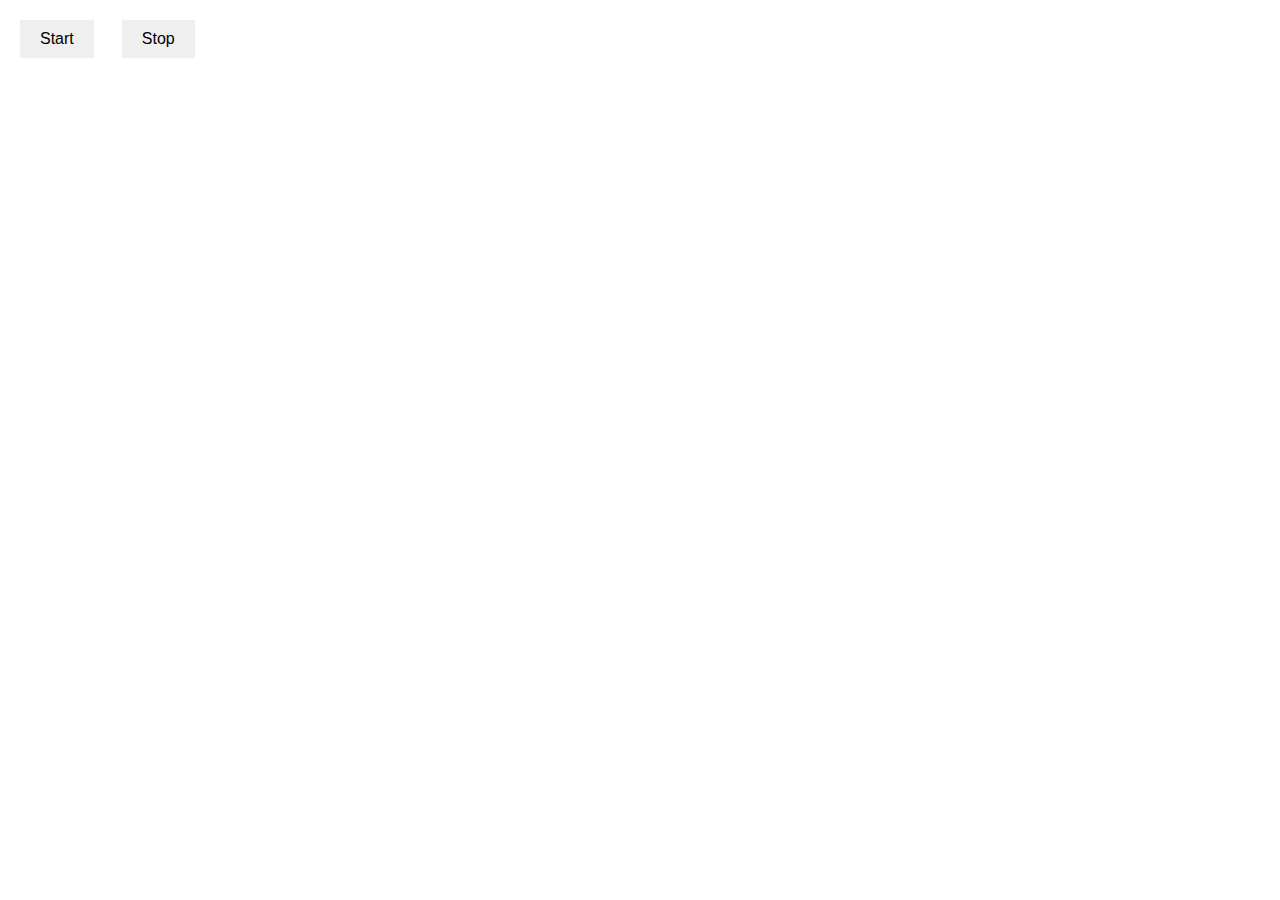
<file: Async Javascript/unlimited background colors/index.html>
<!DOCTYPE html>
<html lang="en">
<head>
    <meta charset="UTF-8">
    <meta name="viewport" content="width=device-width, initial-scale=1.0">
    <title>Unlimited background colors</title>
    <style>
        .start, .stop{
            padding: 10px 20px;
            font-size: 16px;
            margin: 10px;
            cursor: pointer;
            border: white solid 2px;
            color: black
        }
    </style>
</head>
<body>
    <div class="main">
        <button class="start">Start</button>
        <button class="stop">Stop</button>
    </div>
</body>
<script src="script.js"></script>
</html>
</file>
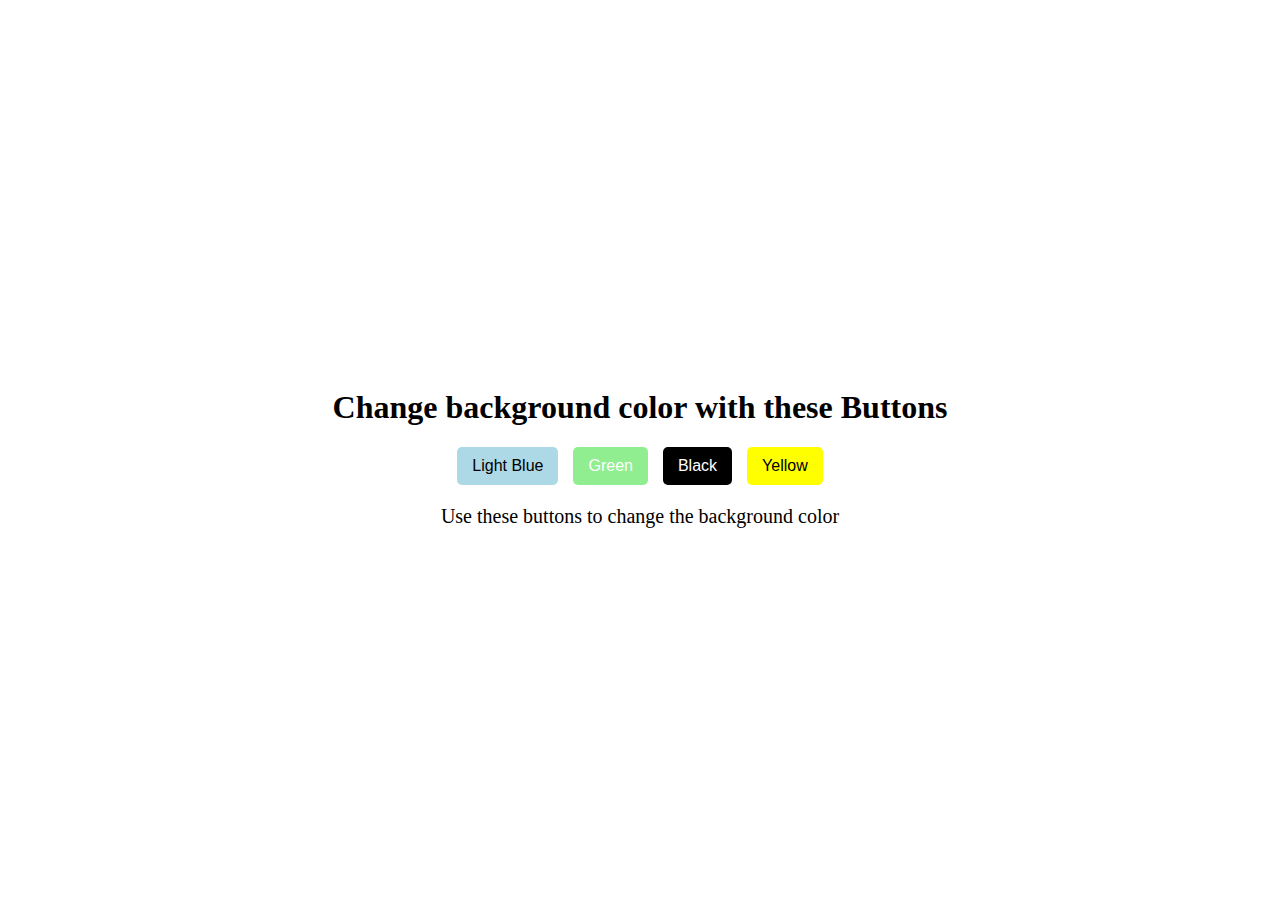
<file: projects/background color changer/index.html>
<!DOCTYPE html>
<html lang="en">

<head>
    <meta charset="UTF-8">
    <meta name="viewport" content="width=device-width, initial-scale=1.0">
    <title>Background Color changer</title>
    <link rel="stylesheet" href="style.css">
</head>

<body>
    <div class="mainbody">

        <h1 class="Heading-1">Change background color with these Buttons</h1>
        <div class="Buttons">
            <button class="btn Light-blue">Light Blue</button>
            <button class="btn Green">Green</button>
            <button class="btn Black">Black</button>
            <button class="btn Yellow">Yellow</button>
        </div>
        <p class="para">Use these buttons to change the background color</p>
    </div>
    <script src="script.js"></script>
</body>

</html>
</file>
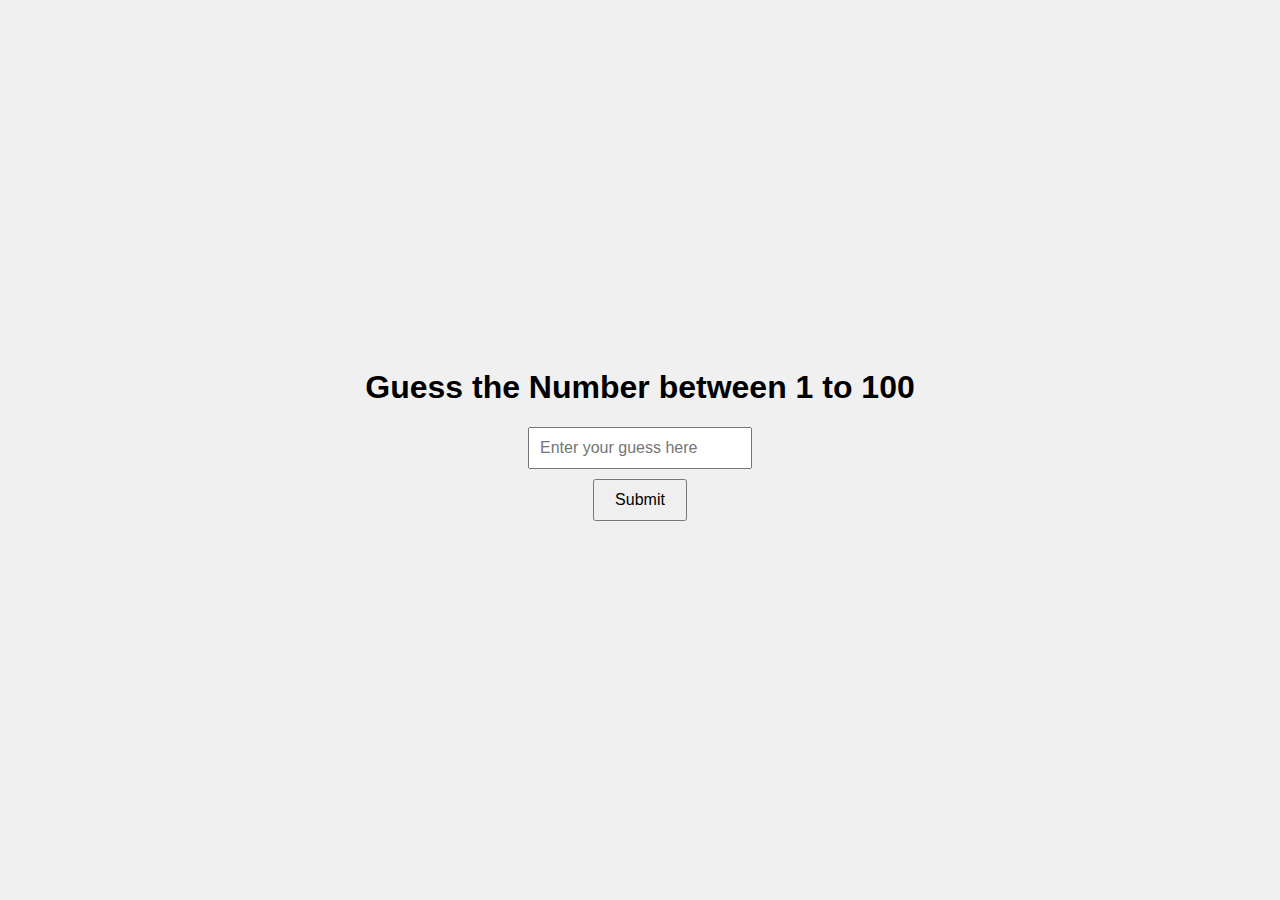
<file: projects/number guessor/index.html>
<!DOCTYPE html>
<html lang="en">
<head>
    <meta charset="UTF-8">
    <meta name="viewport" content="width=device-width, initial-scale=1.0">
    <title>Guess the Number</title>
    <link rel="stylesheet" href="style.css">
</head>
<body>
    <div class="mainbody">
        <h1 class="heading-1">Guess the Number between 1 to 100</h1>
        <form class="form" action="">
            <input type="number" name="number-input" id="number-input" placeholder="Enter your guess here">
            <button class="btn" >Submit</button>
            <p class="para"></p>
        </form>
    </div>
</body>
<script src="script.js"></script>
</html>
</file>
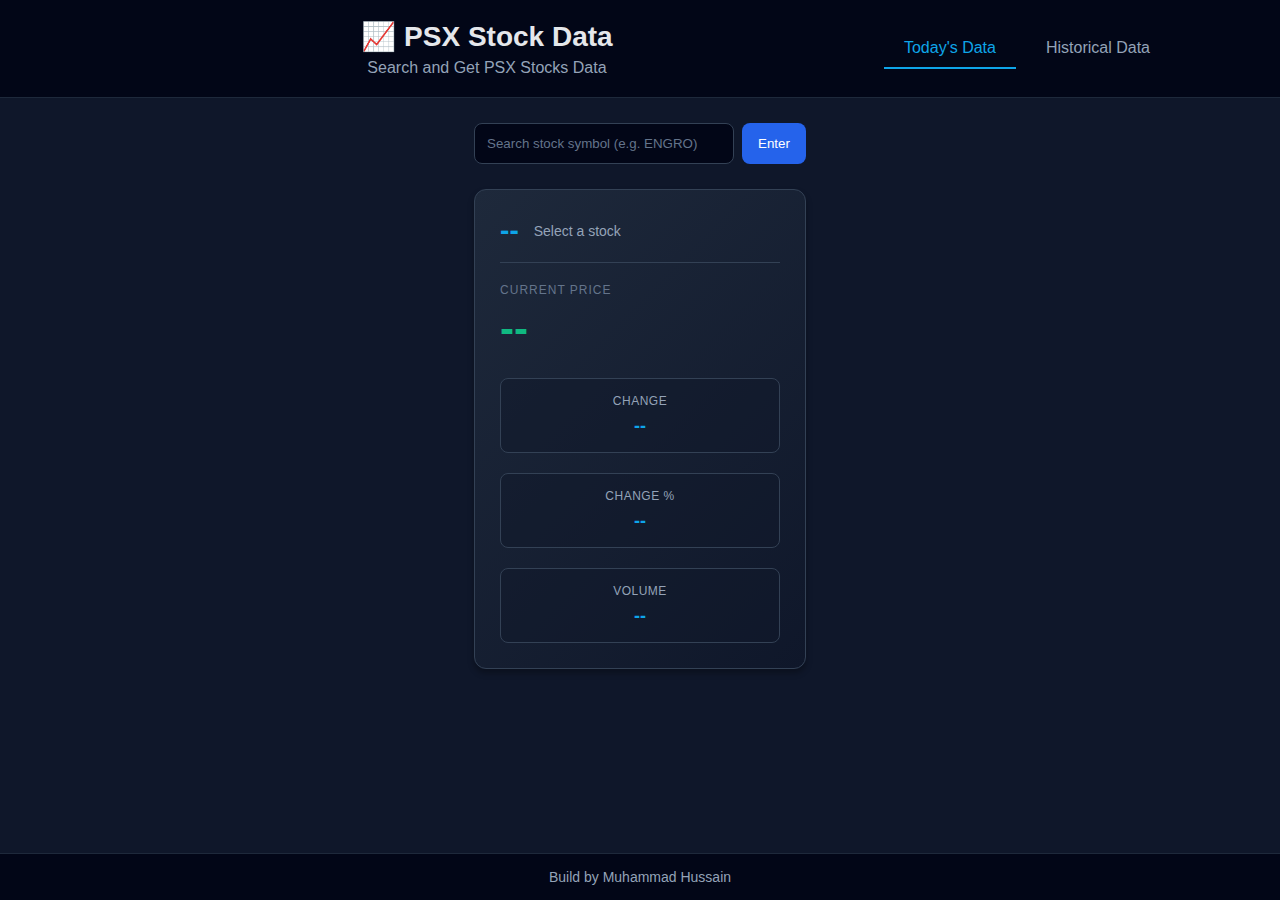
<file: projects/Stock price viewer/index.html>
<!DOCTYPE html>
<html lang="en">

<head>
    <meta charset="UTF-8" />
    <meta name="viewport" content="width=device-width, initial-scale=1.0" />
    <title>PSX Stock Dashboard</title>
    <link rel="stylesheet" href="style.css" />
</head>

<body>

    <!-- Header -->
    <header class="header">
        <div class="header-content">
            <div class="header-title">
                <h1>📈 PSX Stock Data</h1>
                <p>Search and Get PSX Stocks Data</p>
            </div>
            <nav class="header-nav">
                <a href="index.html" class="nav-tab active">Today's Data</a>
                <a href="historical.html" class="nav-tab">Historical Data</a>
            </nav>
        </div>
    </header>

    <!-- Main Container -->
    <main class="container">

        <!-- Top Controls -->
        <section class="controls">

            <!-- Search -->
            <div class="search-box">
                <input id="search-input" type="text" placeholder="Search stock symbol (e.g. ENGRO)" />
                <button class="enter-btn">Enter</button>
            </div>

        </section>

        <!-- Stock Info Card -->
        <section class="stock-info-section">
            <div class="stock-card">
                <div class="stock-header">
                    <h2 id="stock-symbol">--</h2>
                    <p id="stock-name" class="stock-name">Select a stock</p>
                </div>
                
                <div class="stock-price-box">
                    <div class="price-main">
                        <span class="label">Current Price</span>
                        <h1 id="stock-price" class="price">--</h1>
                    </div>
                </div>

                <div class="stock-stats">
                    <div class="stat-item">
                        <span class="stat-label">Change</span>
                        <p id="stock-change" class="stat-value">--</p>
                    </div>
                    <div class="stat-item">
                        <span class="stat-label">Change %</span>
                        <p id="stock-change-percent" class="stat-value">--</p>
                    </div>
                    <div class="stat-item">
                        <span class="stat-label">Volume</span>
                        <p id="stock-volume" class="stat-value">--</p>
                    </div>
                </div>
            </div>
        </section>

        

    </main>

    <!-- Footer -->
    <footer class="footer">
        <p>Build by Muhammad Hussain</p>
    </footer>

    <script src="script.js"></script>
</body>

</html>
</file>
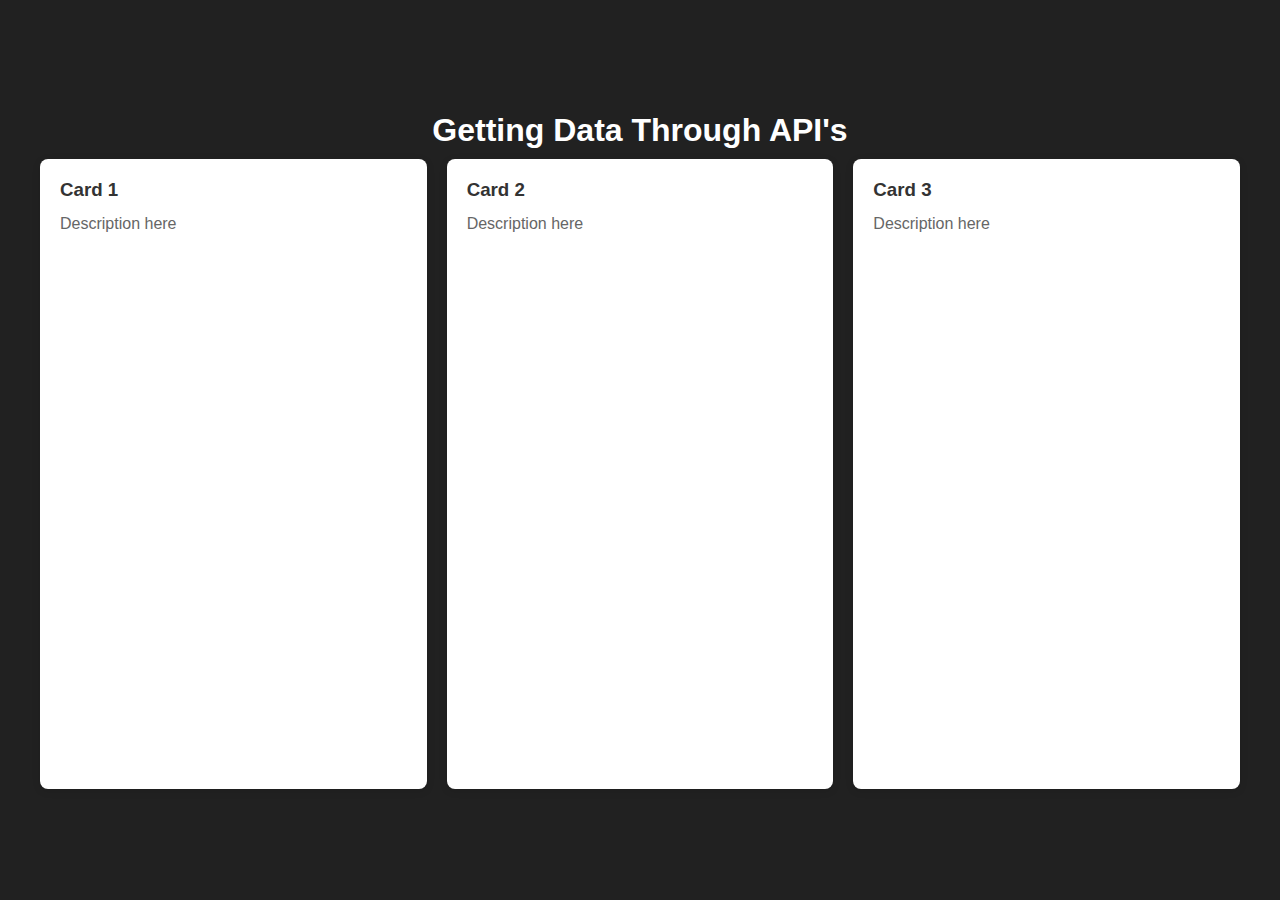
<file: API's/Api_request.html>
<!DOCTYPE html>
<html lang="en">
<head>
    <meta charset="UTF-8">
    <meta name="viewport" content="width=device-width, initial-scale=1.0">
    <title>Cards using API's and Javascript</title>
    <link rel="stylesheet" href="style.css">
</head>
<body>
    <!-- Value	State	Description
0	UNSENT	Client has been created. open() not called yet.
1	OPENED	open() has been called.
2	HEADERS_RECEIVED	send() has been called, and headers and status are available.
3	LOADING	Downloading; responseText holds partial data.
4	DONE	The operation is complete. -->

<div id="main">
        <h1 class="heading">Getting Data Through API's</h1>
        <div class="cards">
            <div class="eachcard">
                <h3>Card 1</h3>
                <p>Description here </p>
            </div>
            <div class="eachcard">
                <h3>Card 2</h3>
                <p>Description here</p>
            </div>
            <div class="eachcard">
                <h3>Card 3</h3>
                <p>Description here</p>
            </div>
        </div>
    </div>
</body>
<script src="script.js"></script>
</html>
</file>
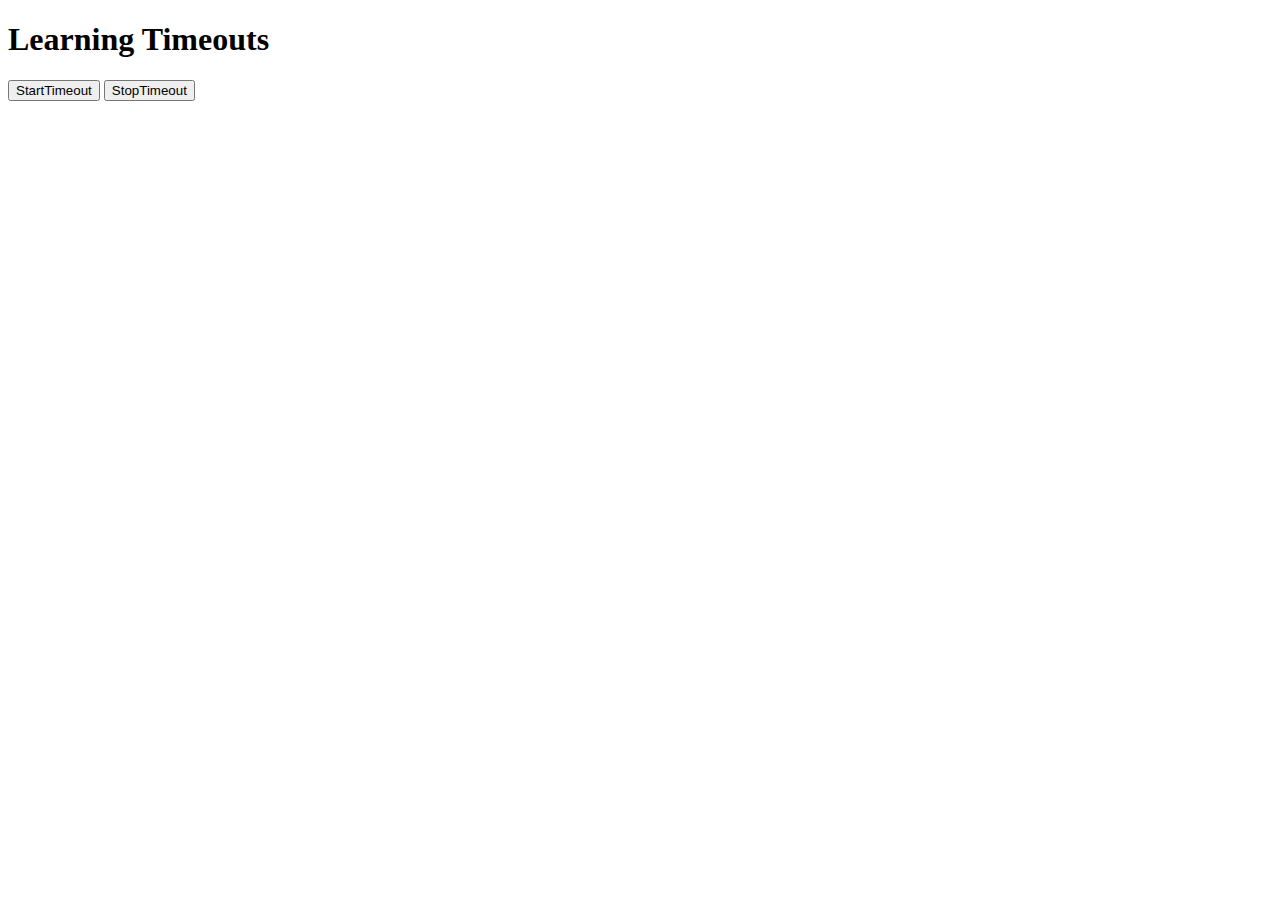
<file: Async Javascript/intervals.html>
<!DOCTYPE html>
<html lang="en">

<head>
    <meta charset="UTF-8">
    <meta name="viewport" content="width=device-width, initial-scale=1.0">
    <title>Intervals</title>
</head>

<body>
    <div class="main">
        <h1 class="heading">Learning Timeouts</h1>
        <button id="Start">StartTimeout</button>
        <button id="Stop">StopTimeout</button>
        <p class="para"></p>
    </div>
</body>
<script>

    // SetInterval and ClearInterval Exampple:
    let startButton = document.getElementById("Start");
    let stopButton = document.getElementById("Stop");
    let para = document.getElementsByClassName("para")[0]

    startButton.addEventListener("click", () => {
        startButton.textContent = "Interval Started";
        let i = 0;
        const intervalStart = setInterval(() => {
            i += 1;
            para.textContent = `Interval is running from ${i} seconds`;
            // console.log("test")
        }, 1000);

        stopButton.addEventListener("click", () => {
            clearInterval(intervalStart);
            para.textContent = `Set Invertal is stopeed after ${i} seconds`;
            startButton.textContent = "StartTimeout"
        })
    })



</script>

</html>
</file>
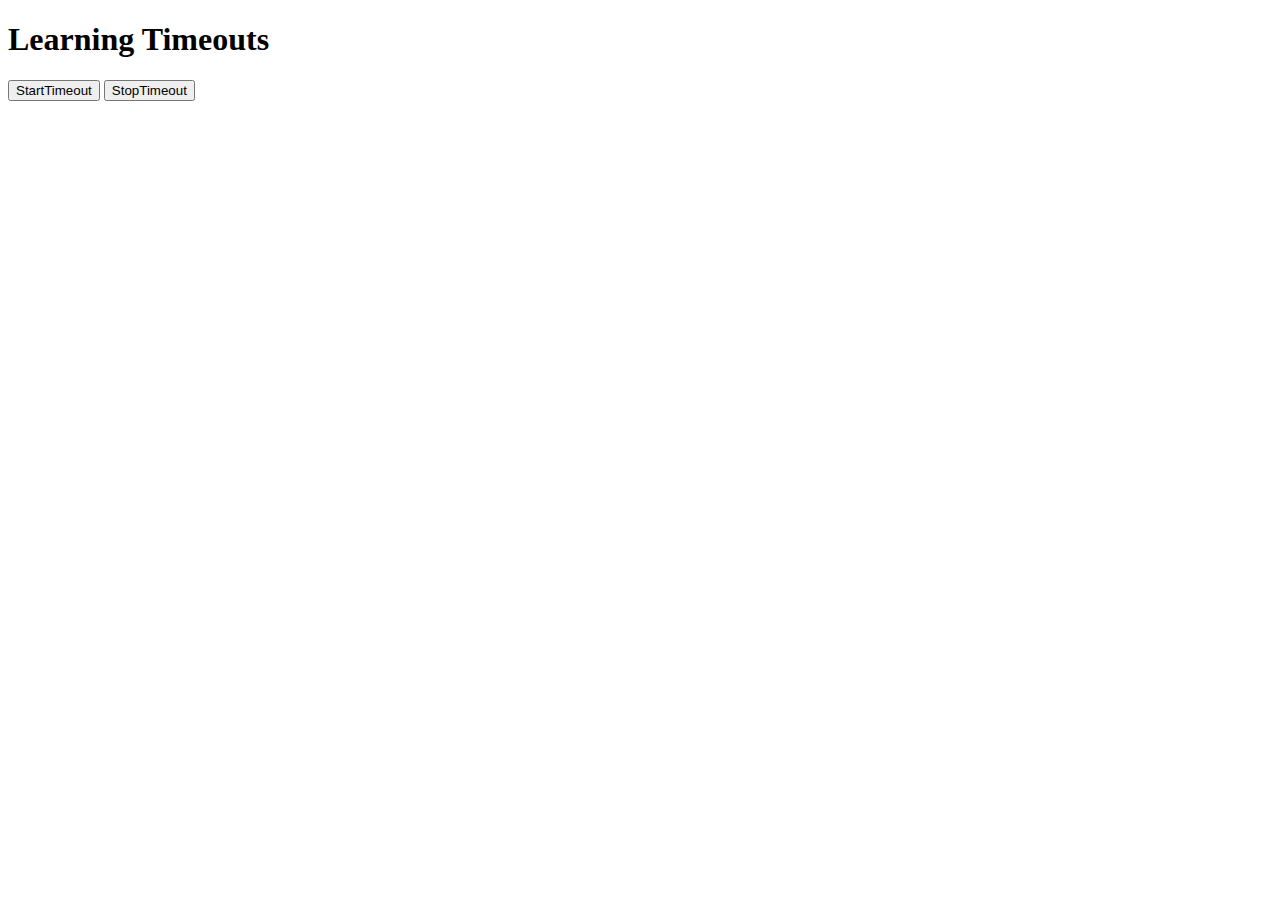
<file: Async Javascript/timeouts.html>
<!DOCTYPE html>
<html lang="en">

<head>
    <meta charset="UTF-8">
    <meta name="viewport" content="width=device-width, initial-scale=1.0">
    <title>Timeouts</title>
</head>

<body>
    <div class="main">
        <h1 class="heading">Learning Timeouts</h1>
        <button id="Start">StartTimeout</button>
        <button id="Stop">StopTimeout</button>
    </div>
</body>
<script>
    // SetTimeout and Cleartimeout Example:

    let button = document.getElementById("Start");

    button.addEventListener("click", () => {
        button.textContent = "Wait for 5 seconds"; // Immediate feedback to user
        let timeout = setTimeout(() => {
            console.log("Button Clicked after Timeout"); // Action after timeout
            button.textContent = "StartTimeout"; // Reset button text after timeout
        }, 5000); // 5000 milliseconds = 5 seconds

        let stopButton = document.getElementById("Stop");
        stopButton.addEventListener("click", () => {
            clearTimeout(timeout); // Cancels the timeout if it's still pending
            button.textContent = "StartTimeout"; // Reset button text if timeout is cleared
        })
    })
    // Note: SetTimeout is asynchronous and does not block the main thread. Also SetTimeout will do it's work only once while SetInterval will keep doing it's work at the given interval time. Clear Timeout is used to cancel a timeout before it executes, while ClearInterval is used to stop a repeating action set by SetInterval.




</script>

</html>
</file>
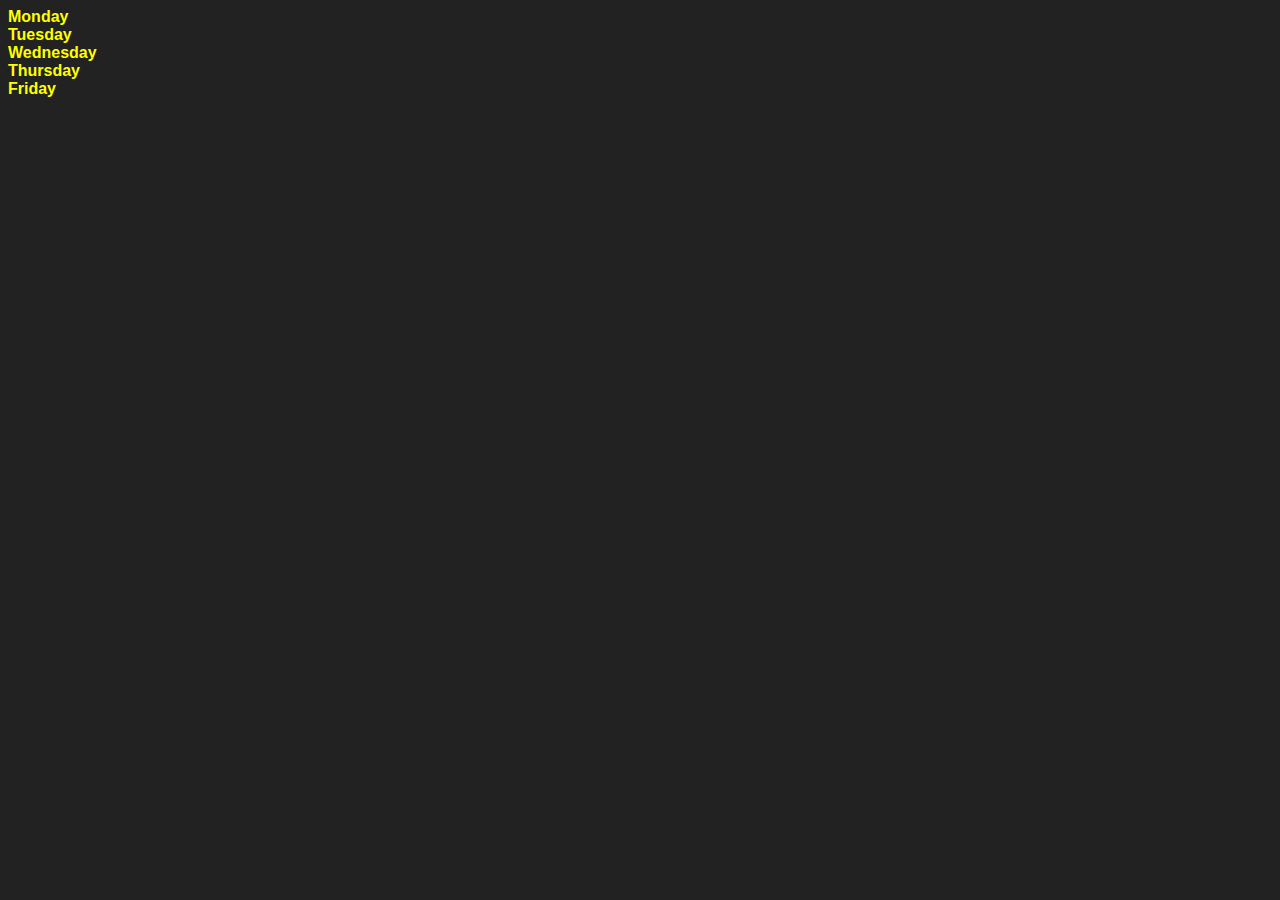
<file: DOM/creating_new_element_in_Dom.html>
<!DOCTYPE html>
<html lang="en">
<head>
    <meta charset="UTF-8">
    <meta name="viewport" content="width=device-width, initial-scale=1.0">
    <title>DOM by MH</title>
    <style>
        body {
            background-color: #222;
            color: white;
            font-family: Arial, sans-serif;
        }
    </style>
</head>
<body>
    <div class="parent">
        <div class="day">Monday</div>
        <div class="day">Tuesday</div>
        <div class="day">Wednesday</div>
        <div class="day">Thursday</div>
    </div>
</body>
<script>
    let parent = document.querySelector(".parent")
    // let parent1 = document.getElementsByClassName("parent")[0]
    // console.log(parent);
    // console.log(parent1);
    // console.log(parent.children); // HTML Collection of child elements
    // Each elements has child and we can access then using index

    for(let i = 0; i < parent.children.length; i++){
        parent.children[i].style.color = "yellow";
        parent.children[i].style.fontWeight = "bold";
    }

    console.log(parent.firstElementChild.innerHTML); // Accessing first child element
    console.log(parent.lastElementChild.innerHTML); // Accessing last child element

    let dayone = document.querySelector(".day");
    // console.log(dayone.innerText);
    // console.log(dayone.nextElementSibling.innerText);
    // console.log(dayone.parentElement.innerText);

    // console.log(parent.childNodes); // Node list of all child nodes including text nodes (like spaces and line breaks)

    // Creating new Element ----------====================---------------------------------==============================------------------------------------===========

    let newDiv = document.createElement("div"); // Creating a new div element
    console.log(newDiv);
    newDiv.className = "day";
    // newDiv.id = math.random() * 10;
    newDiv.textContent = "Friday"; // Adding text content to the new div
    console.log(newDiv);

    //child attachment
    parent.appendChild(newDiv); // Appending the new div as a child to the parent div
    parent.children[4].style.color = "Yellow";
    parent.children[4].style.fontWeight = "bold";
    </script>
</html>
</file>
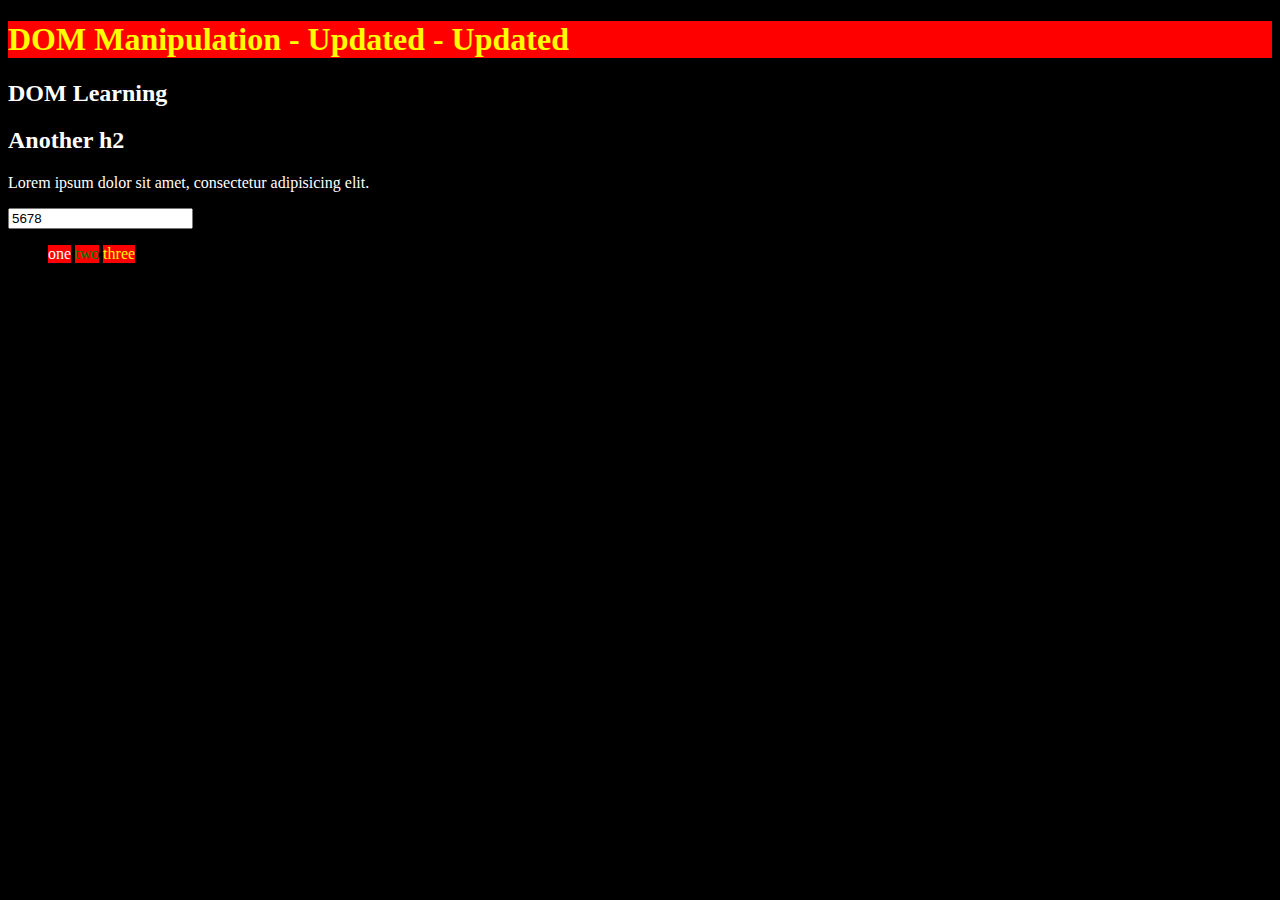
<file: DOM/DOM_Selectors.html>
<!DOCTYPE html>
<html lang="en">
<head>
    <meta charset="UTF-8">
    <meta name="viewport" content="width=device-width, initial-scale=1.0">
    <title>DOM Learning</title>
    <style>
        .body {
            background-color: black;
            color: white;
        }
    </style>
</head>
<body class="body">
    <div class="bg-black">
    <h1 class="heading" id="h1-heading">DOM Learning</h1>    
    <h2 class="heading2" id="h2-heading">DOM Learning <span style="display: none;">By Muhammad Hussain</span></h2>    
    <h2 class="heading2" id="h2-heading">Another h2<span style="display: none;">By Muhammad Hussain</span></h2>    
    <p>Lorem ipsum dolor sit amet, consectetur adipisicing elit.</p>
    </div>
    <input type="number" name="password" id="password-field" value="1234">
    <ul>
        <li>one</li>
        <li>two</li>
        <li>three</li>
    </ul>
</body>

<script>
    document.getElementsByClassName("heading")[0].innerHTML = "DOM Manipulation"; // selection by class name and changing inner HTML
    document.getElementById("h1-heading").style.color = "yellow"; // selection by ID and changing color of text
    document.getElementById("h1-heading").setAttribute("class", "heading first-heading") // adding another class to the existing class
    document.getElementById("h1-heading").style.backgroundColor = "red"; // changing background color of h1 using its ID

    //Content addition 
    document.getElementById("h1-heading").textContent += " - Updated"; // adding text content to existing content
    document.getElementById("h1-heading").innerText += " - Updated"; // both doing same thing here so what is the difference? ANS: In innerText, hidden elements are not considered, whereas in textContent, hidden elements are considered.
    // For example:
    console.log(document.getElementById("h2-heading").innerText); // Output: DOM Learning ('By Muhammad Hussain' is not shown as it's display is none)
    console.log(document.getElementById("h2-heading").textContent); // Output: DOM Learning By Muhammad Hussain
    // Now innerHTML
    console.log(document.getElementById("h2-heading").innerHTML); // Output: DOM Learning <span style="display: none;">By Muhammad Hussain</span> (Shows the HTML structure inside the element)

    // Another Query Selector
    console.log(document.querySelector("h1")) // selects the first h1 element
    console.log(document.querySelector("#h1-heading"))// select element by ID using query selector
    console.log(document.querySelector(".heading"))// select element by class using query selector
    console.log(document.querySelectorAll("h2"))// select all h2 elements using query selector
    console.log(document.querySelectorAll(".heading2"))// select all elements with class heading2 using query selector
    // selecting input field and changing its value
    document.querySelector("input[Type = number]").value = "5678";

    //NODE LIST 
    let listItems = document.querySelectorAll("li"); // return a node list of all li elements
    // Now node list is similar to array but not exactly an array. But as it's like array, we can use forEach loop on it.
    // let i = 0;
    listItems.forEach(function(item){
        if (item.textContent === "two"){
            item.style.color = "green";
        }
        else if (item.textContent === "three"){
            item.style.color = "yellow";
        }
        item.style.backgroundColor = "red";
        item.style.display = "inline-block";
    });
    

</script>
</html>
</file>
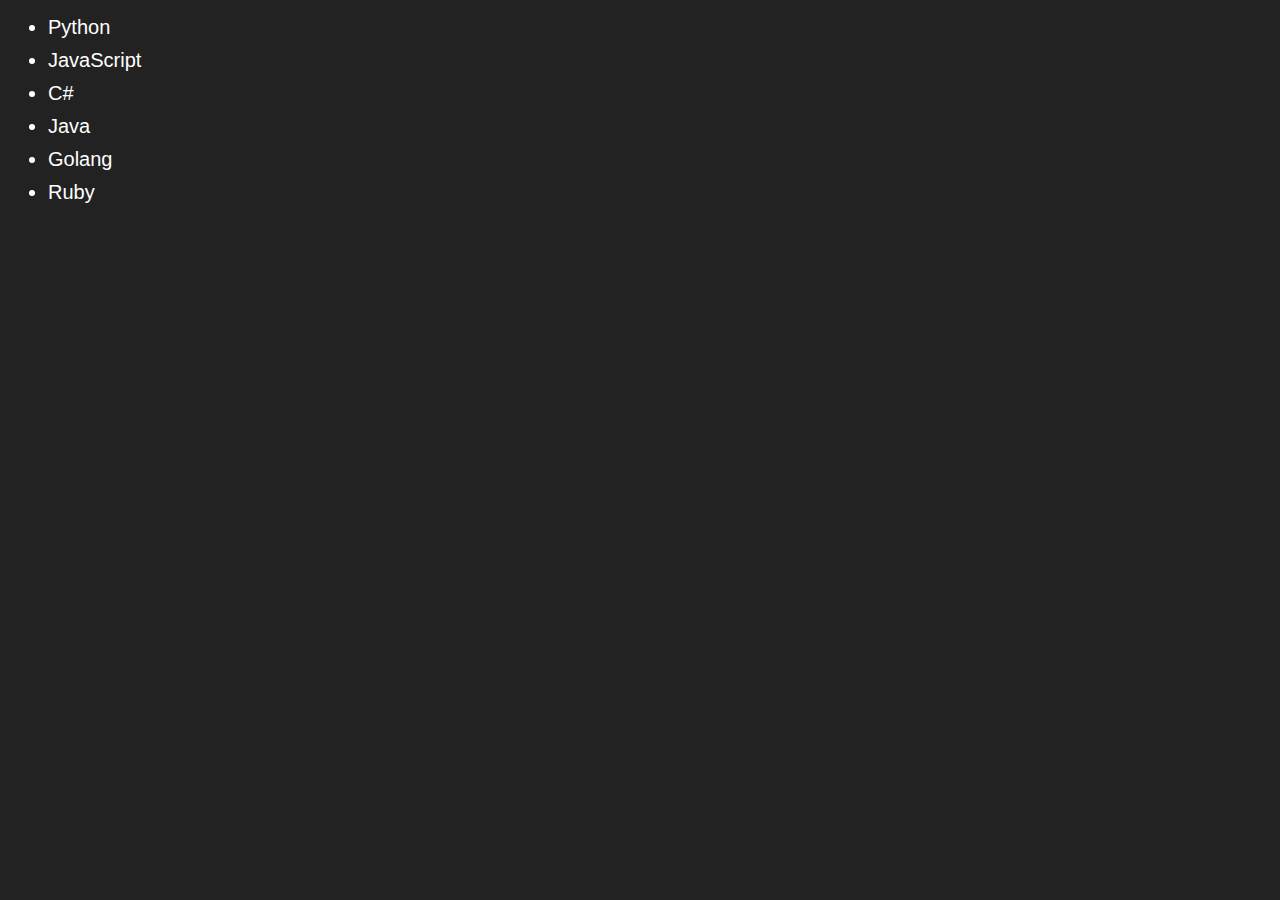
<file: DOM/edit_&_remove.html>
<!DOCTYPE html>
<html lang="en">
<head>
    <meta charset="UTF-8">
    <meta name="viewport" content="width=device-width, initial-scale=1.0">
    <title>Edit and remove</title>
    <style>
        body {
            background-color: #222;
            color: white;
            font-family: Arial, sans-serif;
        }
        .language li {
            font-size: 20px;
            margin: 10px 0;
            text-decoration: none;
        }
    </style>
</head>
<body>
    <ul class="language">
        <li>Python</li>
        <li>Javascrip</li>
        <li>C++</li>
        <li>Java</li>
    </ul>
</body>
<script>
    function addlanguage(langName){
        let ul = document.querySelector(".language");
        let newLang = document.createElement("li");
        newLang.innerHTML = langName;
        ul.appendChild(newLang);
    }
    addlanguage("GoLang");
    addlanguage("Ruby");

    function addoptilanguage(newLang){ // Adding element using createTextNode and appendChild because it's more efficient than innerHTML which is used in the previous function
        let li = document.createElement("li");
        li.appendChild(document.createTextNode(newLang));
        document.querySelector(".language").appendChild(li);
    }
    addoptilanguage("Swift");


    // Edit
    let secondlang = document.querySelector("li:nth-child(2)");
    let newli = document.createElement("li");
    newli.textContent = "JavaScript"; // Correcting the spelling of JavaScript
    secondlang.replaceWith(newli); // Replacing second li element with new li element

    let editing = document.querySelector("li:nth-child(3)") 
    let newli2 = document.createElement("li");
    newli2.textContent = "C#"; // Changing C++ to C#
    editing.replaceWith(newli2);

    document.querySelector("li:nth-child(5)").textContent = "Golang"; // Correcting the spelling of GoLang

    // Remove
    let lastlang = document.querySelector("li:last-child");
    lastlang.remove(); // Removing the last li element (Swift)
</script>
</html>
</file>
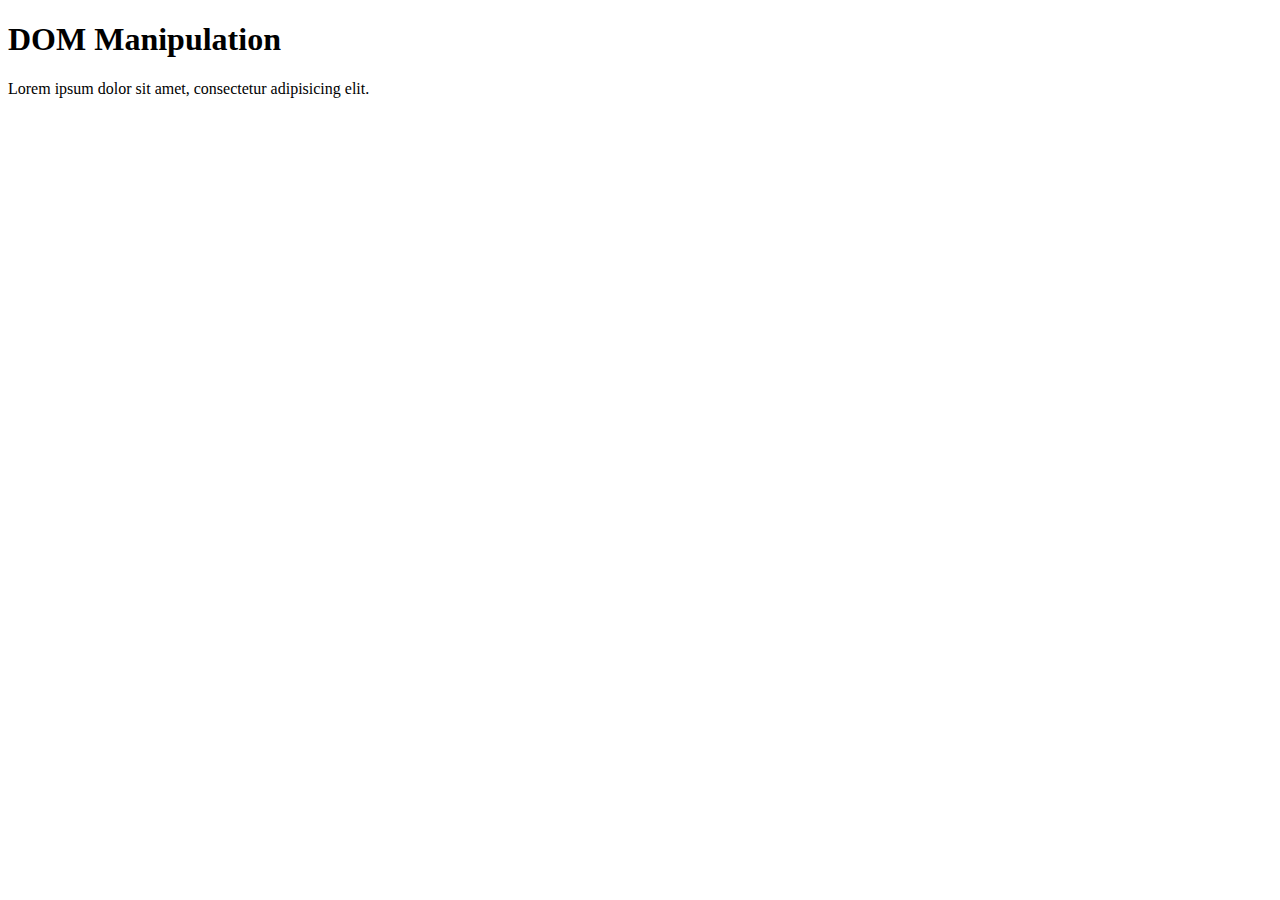
<file: DOM/one.html>
<!DOCTYPE html>
<html lang="en">
<head>
    <meta charset="UTF-8">
    <meta name="viewport" content="width=device-width, initial-scale=1.0">
    <title>DOM Learning</title>
</head>
<body>
    <div class="bg-black">
    <h1 class="heading" id="h1-heading">DOM Learning</h1>    
    <p>Lorem ipsum dolor sit amet, consectetur adipisicing elit.</p>
    </div>
</body>

<script>
    document.getElementsByClassName("heading")[0].innerHTML = "DOM Manipulation";
</script>
</html>
</file>
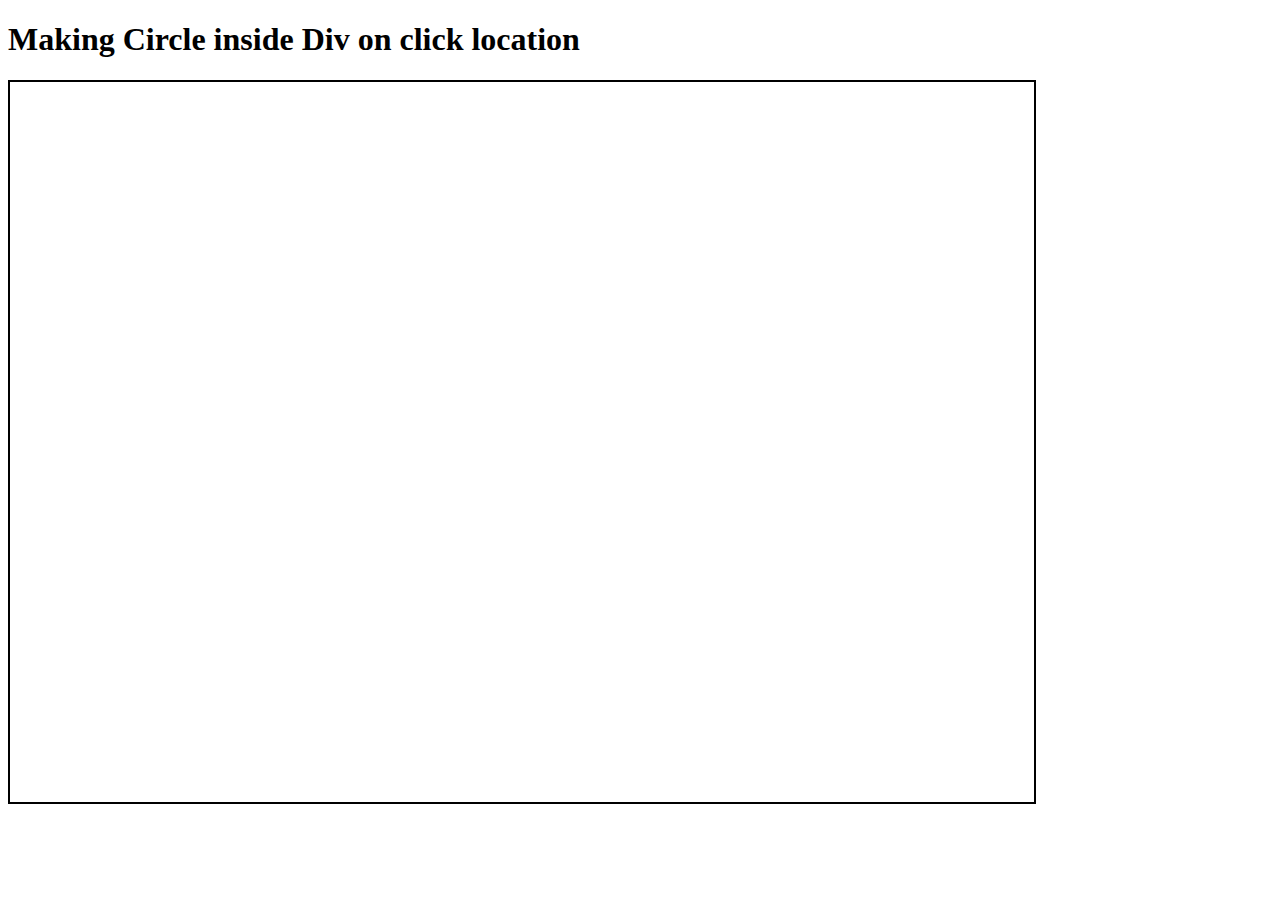
<file: events/circle_maker_on_client_location.html>
<!DOCTYPE html>
<html lang="en">
<head>
    <meta charset="UTF-8">
    <meta name="viewport" content="width=device-width, initial-scale=1.0">
    <title>making circle</title>
</head>
<body>
    <div class="mainbody">
        <h1 class="heading">Making Circle inside Div on click location</h1>
        <div class="circle-container" style="position: relative; height: 80vh; width: 80vw; border: 2px solid black;">
    </div>
</body>
<script>
    let div = document.querySelector(".circle-container");

    div.addEventListener("click", (e)=>{
        let X = e.clientX;
        let Y = e.clientY;
        // let localX = X - e.target.offsetLeft;
        // let localY = Y - e.target.offsetTop;
        let rect = div.getBoundingClientRect()
        let top  = rect.top;
        let left = rect.left;

        let localX = X - left;
        let localY = Y - top;

        let circle = document.createElement("div");
        circle.className = "Circle";
        circle.style.width = "10px";
        circle.style.height = "10px";
        circle.style.borderRadius = "50%";
        circle.style.backgroundColor = "red";

        //    circle.style. = localX;
        //    circle.style.marginLeft = localY;
        //     div.appendChild(circle);
        circle.style.position = "absolute";
        circle.style.left = (localX - 5) + "px"; // Adjusting for circle radius
        circle.style.top = (localY - 5) + "px"; // Adjusting for circle radius
        div.appendChild(circle);
    })
</script>
</html>
</file>
<file: projects/background color changer/style.css>
body{
    background-color: white;
    color: black;
}
.mainbody{
    height: 100vh;
    width: 100%;
    display: flex;
    flex-direction: column;
    justify-content: center;
    align-items: center;
    /* background-color: lightgre; */

}
.Buttons {
    display: flex;
    gap: 15px;
}
.btn{
    padding: 10px 15px;
    border: none;
    border-radius: 5px;
    cursor: pointer;
    font-size: 16px;
}
.Light-blue{
    background-color: lightblue;
    color: black;
 
}
.Green{
    background-color: lightgreen;
    color: white;
   
}
.Black{
    background-color: black;
    color: white;
   
}
.Yellow{
    background-color: yellow;
    color: black;
  
}
.para{
    font-size: 20px;
    margin-top: 20px;
    font-family: 'Poppins';
}
</file>
<file: projects/number guessor/style.css>
body{
    font-family: Arial, sans-serif;
    background-color: #f0f0f0;
    margin: 0;
    padding: 0;
}
.mainbody{
    height: 100vh;
    display: flex;
    flex-direction: column;
    justify-content: center;
    align-items: center;
}
#number-input{
    padding: 10px;
    font-size: 16px;
    width: 200px;
    margin-bottom: 10px;
}
.btn{
    padding: 10px 20px;
    font-size: 16px;
    cursor: pointer;
}
.form{
    display: flex;
    flex-direction: column;
    align-items: center;
}
</file>
<file: projects/Stock price viewer/style.css>
* {
    margin: 0;
    padding: 0;
    box-sizing: border-box;
    font-family: "Segoe UI", sans-serif;
}

body {
    background-color: #0f172a;
    color: #e5e7eb;
    display: flex;
    flex-direction: column;
    min-height: 100vh;
}

/* Header */
.header {
    background: #020617;
    border-bottom: 1px solid #1e293b;
}

.header-content {
    padding: 20px;
    max-width: 1100px;
    margin: auto;
    display: flex;
    justify-content: space-between;
    align-items: center;
    gap: 20px;
}

.header-title {
    text-align: center;
    flex: 1;
}

.header h1 {
    font-size: 28px;
    margin: 0 0 6px 0;
}

.header p {
    color: #94a3b8;
    margin: 0;
}

/* Header Navigation */
.header-nav {
    display: flex;
    gap: 10px;
}

.nav-tab {
    padding: 10px 20px;
    background: transparent;
    color: #94a3b8;
    text-decoration: none;
    border-bottom: 2px solid transparent;
    transition: all 0.3s ease;
    font-weight: 500;
    cursor: pointer;
    white-space: nowrap;
}

.nav-tab:hover {
    color: #0ea5e9;
}

.nav-tab.active {
    color: #0ea5e9;
    border-bottom-color: #0ea5e9;
}

@media (max-width: 768px) {
    .header-content {
        flex-direction: column;
        gap: 15px;
    }

    .header-nav {
        width: 100%;
        justify-content: center;
    }

    .nav-tab {
        padding: 8px 16px;
        font-size: 14px;
    }
}

/* Main */
.container {
    flex: 1;
    padding: 25px;
    max-width: 1100px;
    margin: auto;
}

/* Controls */
.controls {
    display: flex;
    justify-content: space-between;
    align-items: center;
    margin-bottom: 25px;
    gap: 15px;
}

/* Search */
.search-box input {
    width: 320px;
    padding: 12px;
    background: #020617;
    color: #e5e7eb;
    border: 1px solid #334155;
    border-radius: 8px;
}

.search-box input::placeholder {
    color: #64748b;
}

/* Timeframe */
.timeframe {
    display: flex;
    gap: 8px;
}

.tf {
    padding: 10px 14px;
    background: #020617;
    color: #e5e7eb;
    border: 1px solid #334155;
    border-radius: 8px;
    cursor: pointer;
    transition: 0.2s;
}

.tf:hover {
    background: #1e293b;
}

.tf.active {
    background: #2563eb;
    border-color: #2563eb;
}

/* Stock Info Section */
.stock-info-section {
    margin-bottom: 30px;
}

.stock-card {
    background: linear-gradient(135deg, #1e293b 0%, #0f172a 100%);
    border: 1px solid #334155;
    border-radius: 12px;
    padding: 25px;
    box-shadow: 0 4px 6px rgba(0, 0, 0, 0.3);
}

.stock-header {
    display: flex;
    align-items: center;
    gap: 15px;
    margin-bottom: 20px;
    border-bottom: 1px solid #334155;
    padding-bottom: 15px;
}

.stock-header h2 {
    font-size: 28px;
    color: #0ea5e9;
    margin: 0;
}

.stock-name {
    color: #94a3b8;
    font-size: 14px;
    margin: 0;
}

.stock-price-box {
    margin-bottom: 25px;
}

.price-main {
    display: flex;
    flex-direction: column;
    gap: 8px;
}

.price-main .label {
    color: #64748b;
    font-size: 12px;
    text-transform: uppercase;
    letter-spacing: 1px;
}

.price {
    font-size: 42px;
    font-weight: bold;
    color: #10b981;
    margin: 0;
}

.stock-stats {
    display: grid;
    grid-template-columns: repeat(auto-fit, minmax(150px, 1fr));
    gap: 20px;
}

.stat-item {
    background: rgba(15, 23, 42, 0.5);
    border: 1px solid #334155;
    border-radius: 8px;
    padding: 15px;
    text-align: center;
}

.stat-label {
    display: block;
    color: #94a3b8;
    font-size: 12px;
    text-transform: uppercase;
    letter-spacing: 0.5px;
    margin-bottom: 8px;
}

.stat-value {
    font-size: 18px;
    font-weight: 600;
    color: #0ea5e9;
    margin: 0;
}

/* Footer */
.footer {
    text-align: center;
    padding: 15px;
    background: #020617;
    border-top: 1px solid #1e293b;
    font-size: 14px;
    color: #94a3b8;
}
/* --- existing styles remain same --- */

/* Search Box */
.search-box {
    display: flex;
    gap: 8px;
}

.search-box input {
    width: 260px;
    padding: 12px;
    background: #020617;
    color: #e5e7eb;
    border: 1px solid #334155;
    border-radius: 8px;
}

.search-box input::placeholder {
    color: #64748b;
}

/* Enter Button */
.enter-btn {
    padding: 12px 16px;
    background: #2563eb;
    color: #ffffff;
    border: none;
    border-radius: 8px;
    cursor: pointer;
    transition: 0.2s;
}

.enter-btn:hover {
    background: #1d4ed8;
}

.enter-btn:active {
    transform: scale(0.97);
}
/* AI Analysis Section */
.analysis-section {
    margin-bottom: 30px;
}

.analysis-card {
    background: linear-gradient(135deg, #1e293b 0%, #0f172a 100%);
    border: 1px solid #334155;
    border-radius: 12px;
    padding: 25px;
    box-shadow: 0 4px 6px rgba(0, 0, 0, 0.3);
}

.analysis-header {
    border-bottom: 1px solid #334155;
    padding-bottom: 15px;
    margin-bottom: 20px;
}

.analysis-header h3 {
    font-size: 20px;
    color: #0ea5e9;
    margin: 0;
}

.analysis-content {
    line-height: 1.8;
}

.analysis-text {
    color: #e5e7eb;
    font-size: 15px;
    margin: 0;
    white-space: pre-wrap;
}

.analysis-loader {
    text-align: center;
    color: #64748b;
    font-style: italic;
}

.analysis-loader p {
    margin: 0;
}
</file>
<file: API's/style.css>
* {
    margin: 0;
    padding: 0;
    box-sizing: border-box;
}

body {
    font-family: Arial, sans-serif;
    background-color: #212121;
    padding: 20px;
    min-height: 100vh;
    display: flex;
    align-items: center;
    justify-content: center;
    max-width: 100%;
}
.heading{
    color: white;
    margin-bottom: 10px;
    text-align: center;
}
#main {
    max-width: 1200px;
    width: 100%;
}

.cards {
    display: grid;
    grid-template-columns: repeat(3, 1fr);
    gap: 20px;
    
}

.eachcard {
    background-color: white;
    border-radius: 8px;
    padding: 20px;
    box-shadow: 0 2px 8px rgba(0, 0, 0, 0.1);
    transition: transform 0.3s ease;
    height: 70vh;
}

.eachcard:hover {
    transform: translateY(-5px);
    box-shadow: 0 4px 12px rgba(0, 0, 0, 0.2);
}

.eachcard h3 {
    color: #333;
    margin-bottom: 10px;
}

.eachcard p {
    white-space: pre-line;
    color: #666;
    line-height: 1.6;
}
</file>
